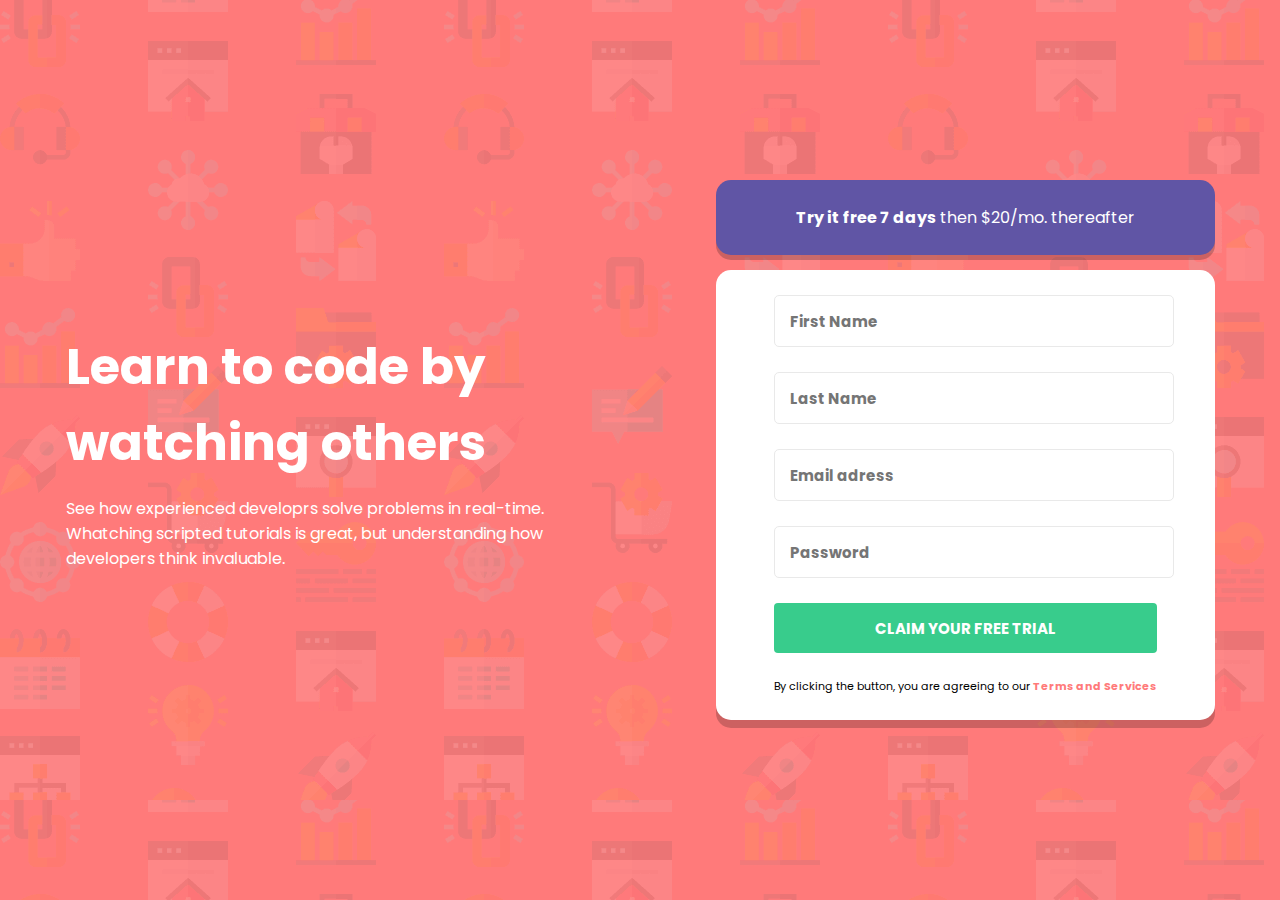
<file: intro-component-with-signup-form-master/index.html>
<!DOCTYPE html>
<html lang="pt-BR">
<head>
  <meta charset="UTF-8">
  <meta name="viewport" content="width=device-width, initial-scale=1.0"> <!-- displays site properly based on user's device -->

  <link rel="icon" type="image/png" sizes="32x32" href="./images/favicon-32x32.png">
  <link rel="stylesheet" type="text/css" href="./css/style.css">
  
  <title>Frontend Mentor | Intro component with sign up form</title>

  <!-- Feel free to remove these styles or customise in your own stylesheet 👍 -->
  <style>
    .attribution { font-size: 11px; text-align: center; }
    .attribution a { color: hsl(228, 45%, 44%); }
  </style>
</head>
<body>
  <main>
      <section class="section-left">
        <h1>Learn to code by watching others</h1>
        <p>See how experienced developrs solve problems in real-time.
        Whatching scripted tutorials is great, but understanding how developers think invaluable.</p>
      </section>
      <section class="section-right">
        <p class="text-card"><b>Try it free 7 days</b> then $20/mo. thereafter</p>
        <div class="box">
          <form id="form">
            <div class="container-input">
              <input class="input-form" type="text" id="first-name" placeholder="First Name">
              <span class="span-name">First Name cannot be empty</span>
            </div>
            <div class="container-input">
              <input class="input-form" type="text" id="last-name" placeholder="Last Name">
              <span class="span-last">Last Name cannot be empty</span> 
            </div>
            <div class="container-input">
              <input class="input-form" type="email" id="email" placeholder="Email adress">
              <span class="span-email">Looks like this is not an email</span>
            </div>
            <div class="container-input">
              <input class="input-form" type="password" id="password" placeholder="Password">
              <span class="span-password">Password cannot be empty</span>
            </div>
            <div class="container-input">
              <button class="button-form" type="submit">CLAIM YOUR FREE TRIAL</button>
            </div>
            <div>
            <p class="p-form">By clicking the button, you are agreeing to our <span> Terms and Services</span></p>
            </div>
          </form>
        </div>
      </section>  
  </main>
  <script src="./js/script.js"></script>
</body>
</html>
</file>
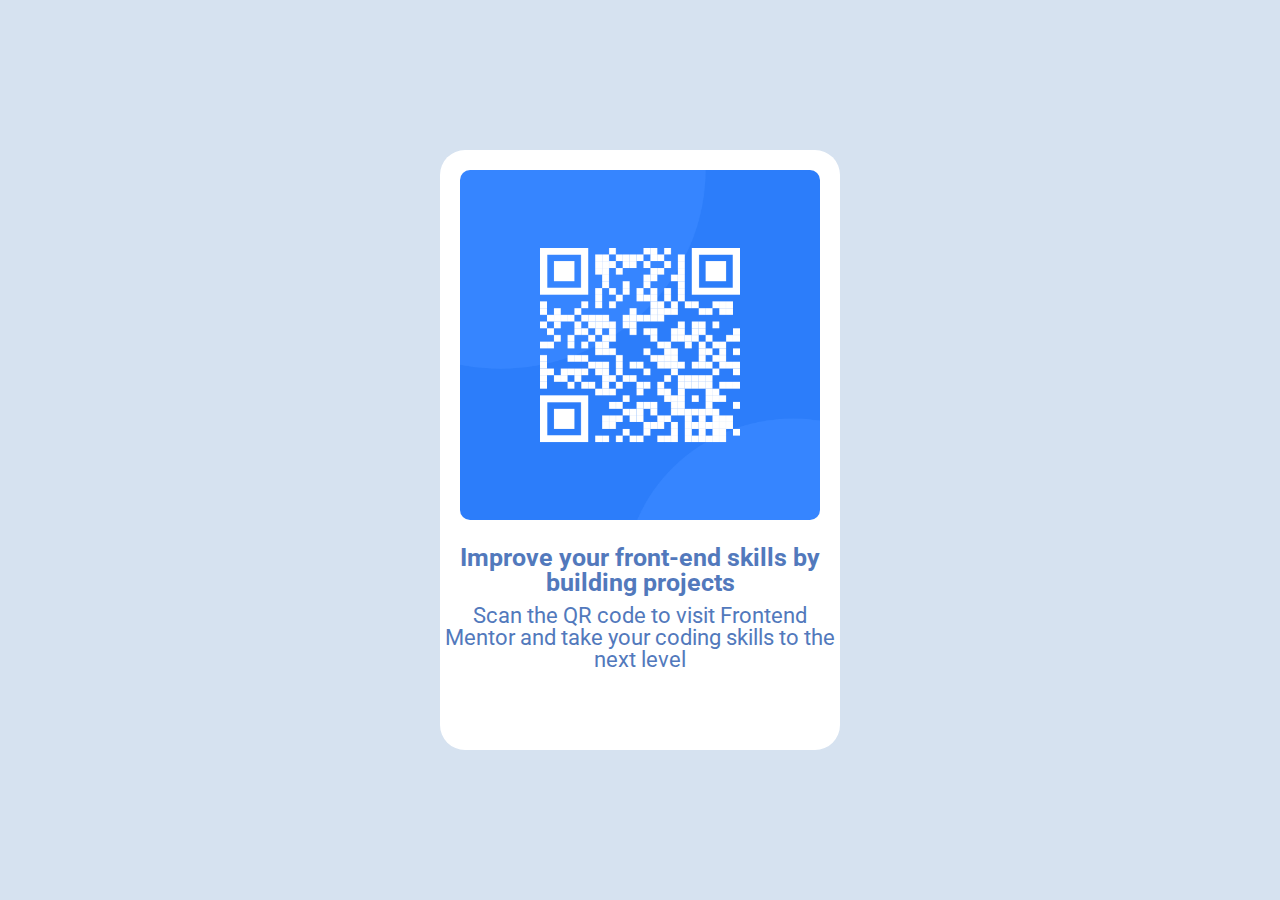
<file: qr-code-component-main/index.html>
<!DOCTYPE html>
<html lang="en">

<head>
  <meta charset="UTF-8">
  <meta name="viewport" content="width=device-width, initial-scale=1.0">
  <!-- displays site properly based on user's device -->

  <link rel="icon" type="image/png" sizes="32x32" href="./images/favicon-32x32.png">
  <link rel="stylesheet" href="css/style.css">

  <title>Frontend Mentor | QR code component</title>

</head>

<body>
  <div class="container">
    <div class="box">
      <img src="images/image-qr-code.png" alt="QR code" class="image">
      <div class="text">
        <h2 class="h2_text">Improve your front-end skills by building projects</h2>
        <p class="p_text">Scan the QR code to visit Frontend Mentor and take your coding skills to the next level</p>
      </div>
    </div>
  </div>
</body>

</html>
</file>
<file: intro-component-with-signup-form-master/css/style.css>
@import url('https://fonts.googleapis.com/css2?family=Poppins:ital,wght@0,400;0,500;0,600;0,700;1,400;1,500;1,600;1,700&display=swap');
*{
	padding: 0;
	margin: 0;
	border-sizing: content-box;
}

body{
	background: hsl(0, 100%, 74%);
	background-image: url(../images/bg-intro-desktop.png);

}

main{
	display: flex;	
	height: 100vh;
	justify-content: center;
	align-items: center;
}

.section-left{
	width: 650px;
}

.section-left h1{
	font-family: 'Poppins',sans-serif;
	color: #fff;
	font-size: 50px;
	margin-bottom: 15px;
}

.section-left p {
	font-family: 'Poppins', sans-serif;
	color: #fff;
	font-size: 16px;
	width: 34em;
}


.text-card{
	padding: 25px 80px 25px 80px;
	background-color:  hsl(248, 32%, 49%);
	font-family: 'Poppins', sans-serif;
	font-size: 1em;
	color: #fff;
	border-radius: 15px;
	margin-bottom: 15px;
	box-shadow: 0 5px rgb(0,0,0, 0.2);
}

.box{
	display: flex;
	justify-content: center;
	align-items: center;
	background-color: #fff;
	padding: 25px;
	border-radius: 15px;
	box-shadow: 0 8px rgb(0,0,0, 0.2);
}

.container-input{
	margin-bottom: 25px;
	width: 100%;
}

.input-form{
	height: 50px;
	border-radius: 5px;
	width: 100%;
	border: 1px solid #e9e9e9;
}

.input-active{
	height: 50px;
	border-radius: 5px;
	width: 100%;
	border: 1px solid red;
}

.span-name, .span-last, .span-email , .span-password{
	display: none;	
}

.span-active{
	display: block;
	text-align: end;
	font-style: italic;
	font-family: 'Poppins', sans-serif;
	font-size: 12px;
	color: red;
	margin-top: 5px;
}

.input-form[type=text], .input-form[type=email], .input-form[type=password]{
	font-family: 'Poppins', sans-serif;
	padding-left: 15px;
	font-weight: bold;
	font-size: 15px;
}

.input-active[type=text], .input-active[type=email], .input-active[type=password]{
	font-family: 'Poppins', sans-serif;
	padding-left: 15px;
	font-weight: bold;
	font-size: 15px;
}

.input-form::placeholder{
	font-family: 'Poppins', sans-serif;
	font-weight: bold;
	font-size: 15px;
}

.button-form{
	height: 50px;
	width: 100%;
	background-color: hsl(154, 59%, 51%);
	border: none;
	color: #fff;
	border-radius: 4px;
	font-family: 'Poppins', sans-serif;
	font-weight: bold;
	font-size: 15px;
}

button.button-form:hover{
	cursor: pointer;
	background-color: hsl(147, 50%, 45%);
}

.p-form{
	justify-content: center;
	font-family: 'Poppins', sans-serif;
	font-size: 11px;
	text-align: center;
	margin-top: 10px;
}

.p-form span{
	color: hsl(0, 100%, 74%);
	font-weight: bold;
}

 @media screen and (max-width: 1224px) {
	main{
		flex-wrap: wrap;
		padding: 0 15px;	
		height: 110vh;
	}
	 .section-left{
		text-align: center;
		height: auto;
	} 
	 .section-left p{
		width: 97%;
	} 
  } 
  
  @media screen and (max-width:492px) {
	.text-card{
		max-width: 100%;
		text-align: center;
		margin-bottom: 27px;
	}
	.section-right{
		max-width: 488px;
		margin: auto;
	}
	.section-left h1{
		font-size: 2em;
	}
	.input-form{
		width: 100%;
	}
  }
</file>
<file: qr-code-component-main/css/style.css>
@import url(reset.css);
@import url('https://fonts.googleapis.com/css2?family=Open+Sans:ital,wght@0,300;1,500;1,600&family=Roboto:ital,wght@0,400;1,100&display=swap');

body {
    background-color: hsl(212, 45%, 89%);
}

.container {
    width: 100vw;
    height: 100vh;
    background: #D6E2F0;
    display: flex;
    justify-content: center;
    align-items: center;
}

.box {
    width: 400px;
    height: 600px;
    background: #fff;
    border-radius: 25px;
    display: flex;
    flex-direction: column;
    align-items: center;
}

body {
    margin: 0px;
    font-family: 'Outfit', sans-serif;
}


.image {
    width: 360px;
    height: 350px;
    margin-top: 20px;
    border-radius: 10px;
}

.text {
    text-align: center;
}

.h2_text{
    font-size: 25px;
    font-family: 'Roboto', sans-serif;
    font-weight: bold;
    color: #5279BC;
    margin-top: 25px;
}

.p_text{
    margin-top: 10px;
    font-family:'Roboto', sans-serif;
    font-size: 22px;
    color: #5279BC;
}
</file>
